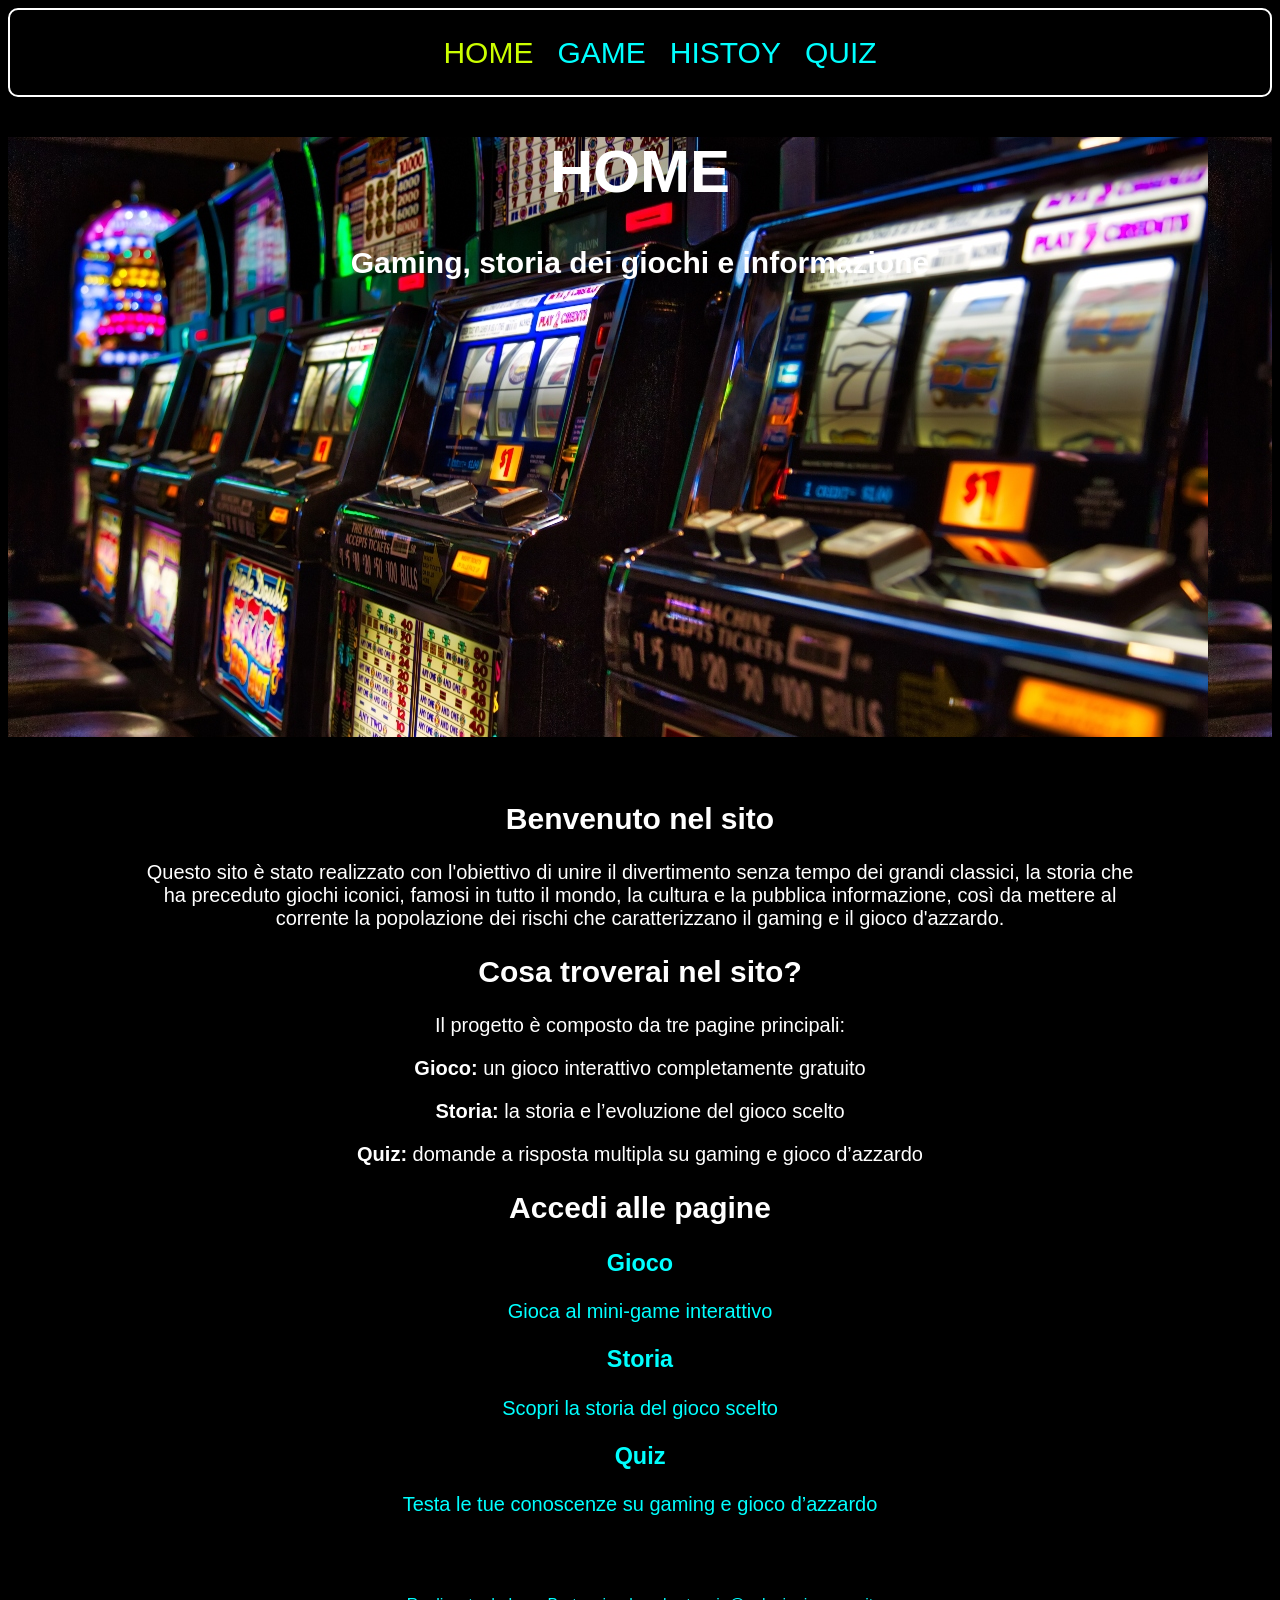
<file: 4B-bertoncin-website/index.html>
<!DOCTYPE html>
<html lang="it">
    <head>
        <meta charset="UTF-8">
        <meta name="author" content="">
        <meta name="description" content="">
        <meta name="viewport" content="width=device-width, initial-scale=1.0">
        <link rel="stylesheet" href="css/style.css">
        <link rel="stylesheet" href="css/index.css">
    </head>

    <body>
        <header>
            <div class="navbar">
                <ul>
                    <li><a href="index.html" class="active">HOME</a></li>
                    <li><a href="game.html">GAME</a></li>
                    <li><a href="history.html">HISTOY</a></li>
                    <li><a href="quiz.html">QUIZ</a></li>
                </ul>
            </div>
            <div class="carousel">
                <h1>HOME</h1>
                <h2>Gaming, storia dei giochi e informazione</h2>
            </div>
        </header>

        <main>
            <section>
                <h2>Benvenuto nel sito</h2>
                <p>
                    Questo sito è stato realizzato con l'obiettivo di unire 
                    il divertimento senza tempo dei grandi classici, la storia che ha preceduto giochi iconici,
                    famosi in tutto il mondo, la cultura e la pubblica informazione,
                    così da mettere al corrente la popolazione dei rischi
                    che caratterizzano il gaming e il gioco d'azzardo.
                </p>
            </section>

            <section>
                <h2>Cosa troverai nel sito?</h2>
                <p>
                    Il progetto è composto da tre pagine principali:
                </p>

                <p><strong>Gioco:</strong> un gioco interattivo completamente gratuito</p>
                <p><strong>Storia:</strong> la storia e l’evoluzione del gioco scelto</p>
                <p><strong>Quiz:</strong> domande a risposta multipla su gaming e gioco d’azzardo</p>
                
            </section>

            <section class="cards">
                <h2>Accedi alle pagine</h2>

                <div class="card-container">

                    <a class="card" href="game.html">
                        <h3>Gioco</h3>
                        <p>Gioca al mini-game interattivo</p>
                    </a>

                    <a class="card" href="history.html">
                        <h3> Storia</h3>
                        <p>Scopri la storia del gioco scelto</p>
                    </a>

                    <a class="card" href="quiz.html">
                        <h3>Quiz</h3>
                        <p>Testa le tue conoscenze su gaming e gioco d’azzardo</p>
                    </a>

                </div>
            </section>
        </main>
        
        
        <footer>
            <a href="mailto:luca.bertoncin@salesiani.novara.it">Realizzato da Luca Bertoncin - luca.bertoncin@salesiani.novara.it</a>
        </footer>
    </body>
</html>
</file>
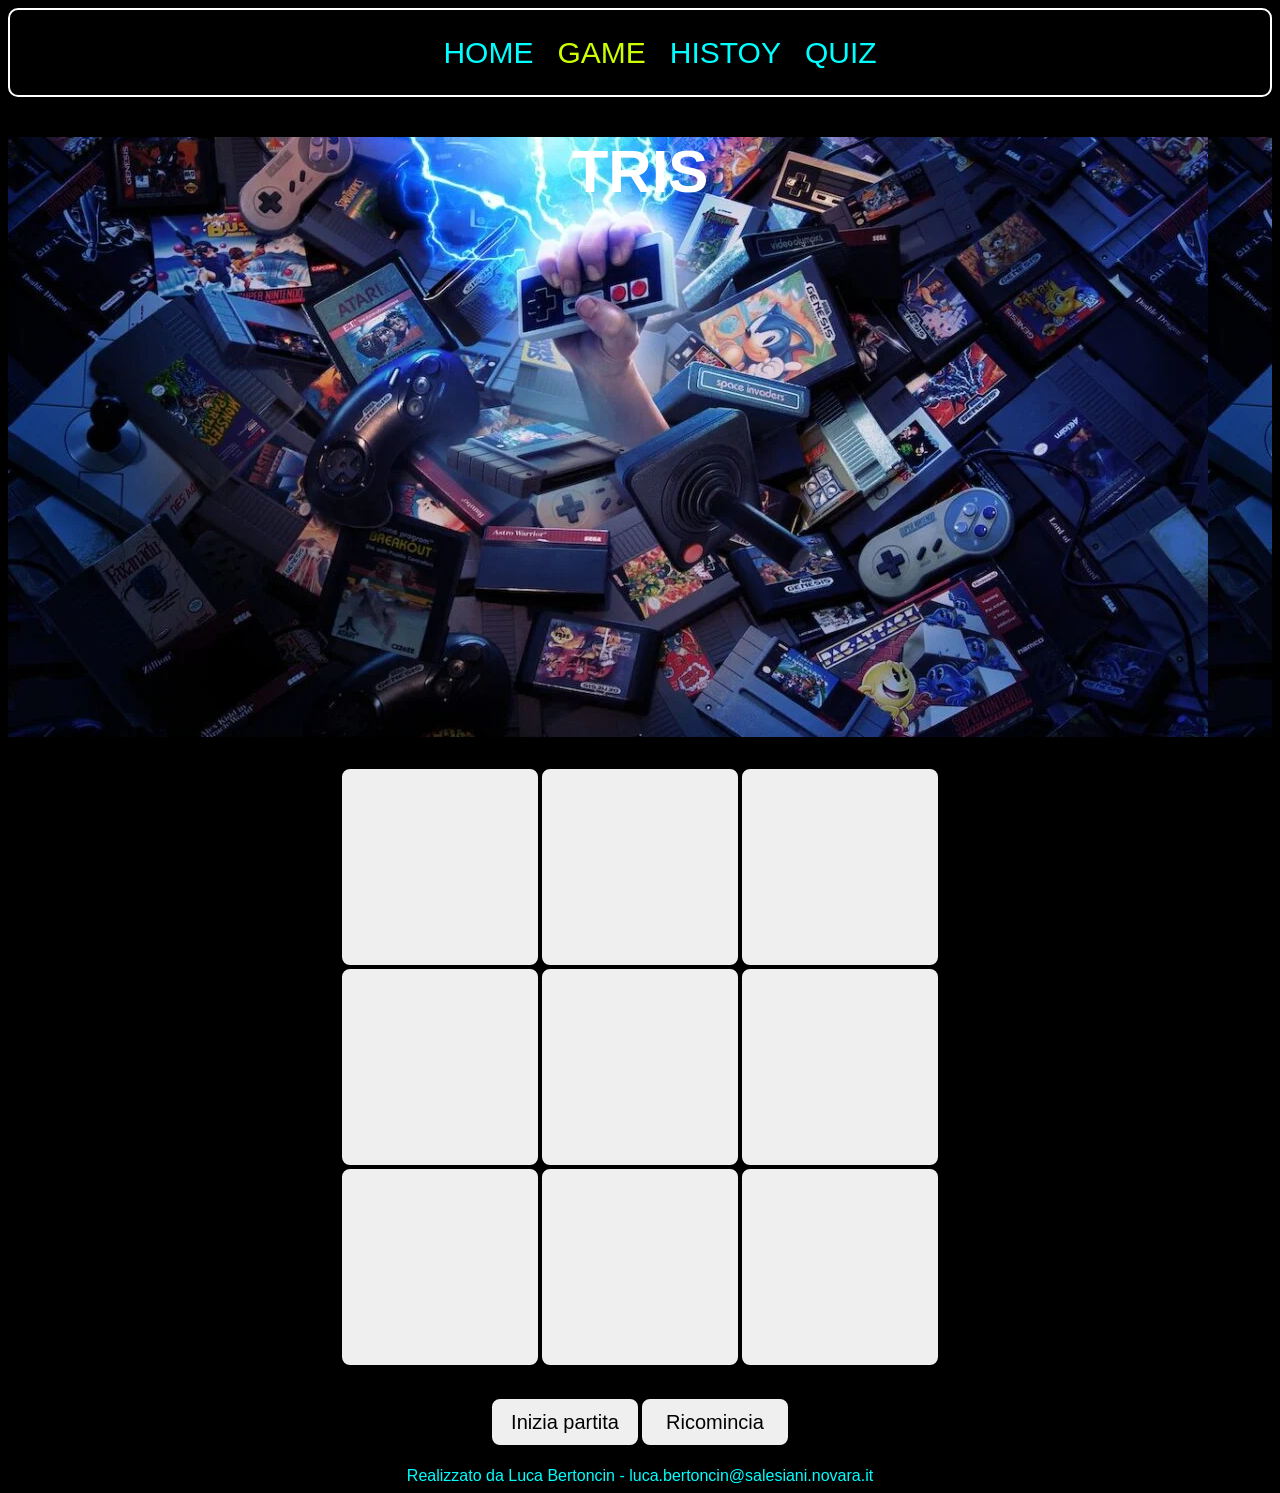
<file: 4B-bertoncin-website/game.html>
<!DOCTYPE html>
<html>
    <head>
        <title>Tris</title>
    <link rel="stylesheet" href="css/game.css">
    <link rel="stylesheet" href="css/style.css">
    </head>
    <body>
        <header>
            <div class="navbar">
                <ul>
                    <li><a href="index.html">HOME</a></li>
                    <li><a href="game.html" class="active">GAME</a></li>
                    <li><a href="history.html">HISTOY</a></li>
                    <li><a href="quiz.html">QUIZ</a></li>
                </ul>
            </div>
            <div class="carousel">
                <h1>TRIS</h1>
            </div>
        </header>

        <main>
            <p id="turno"></p>
            <div class="container">
                <div class="square">
                    <div class="row">
                        <button id="cell-0-0" class="cell" onclick="setSymbol(0, 0)"></button>
                        <button id="cell-0-1" class="cell" onclick="setSymbol(0, 1)"></button>
                        <button id="cell-0-2" class="cell" onclick="setSymbol(0, 2)"></button>
                    </div>
                    <div class="row">
                        <button id="cell-1-0" class="cell" onclick="setSymbol(1, 0)"></button>
                        <button id="cell-1-1" class="cell" onclick="setSymbol(1, 1)"></button>
                        <button id="cell-1-2" class="cell" onclick="setSymbol(1, 2)"></button>
                    </div>
                    <div class="row">
                        <button id="cell-2-0" class="cell" onclick="setSymbol(2, 0)"></button>
                        <button id="cell-2-1" class="cell" onclick="setSymbol(2, 1)"></button>
                        <button id="cell-2-2" class="cell" onclick="setSymbol(2, 2)"></button>
                    </div>
                </div>
            </div>

            <div class="btns">
                <button onclick="startGame()">Inizia partita</button>

                <button onclick="resetGame()">Ricomincia</button>
            </div>
        
        </main>

        <footer>
            <a href="mailto:luca.bertoncin@salesiani.novara.it">Realizzato da Luca Bertoncin - luca.bertoncin@salesiani.novara.it</a>
        </footer>

        <script src="js/game.js"></script>
    </body>
</html>
</file>
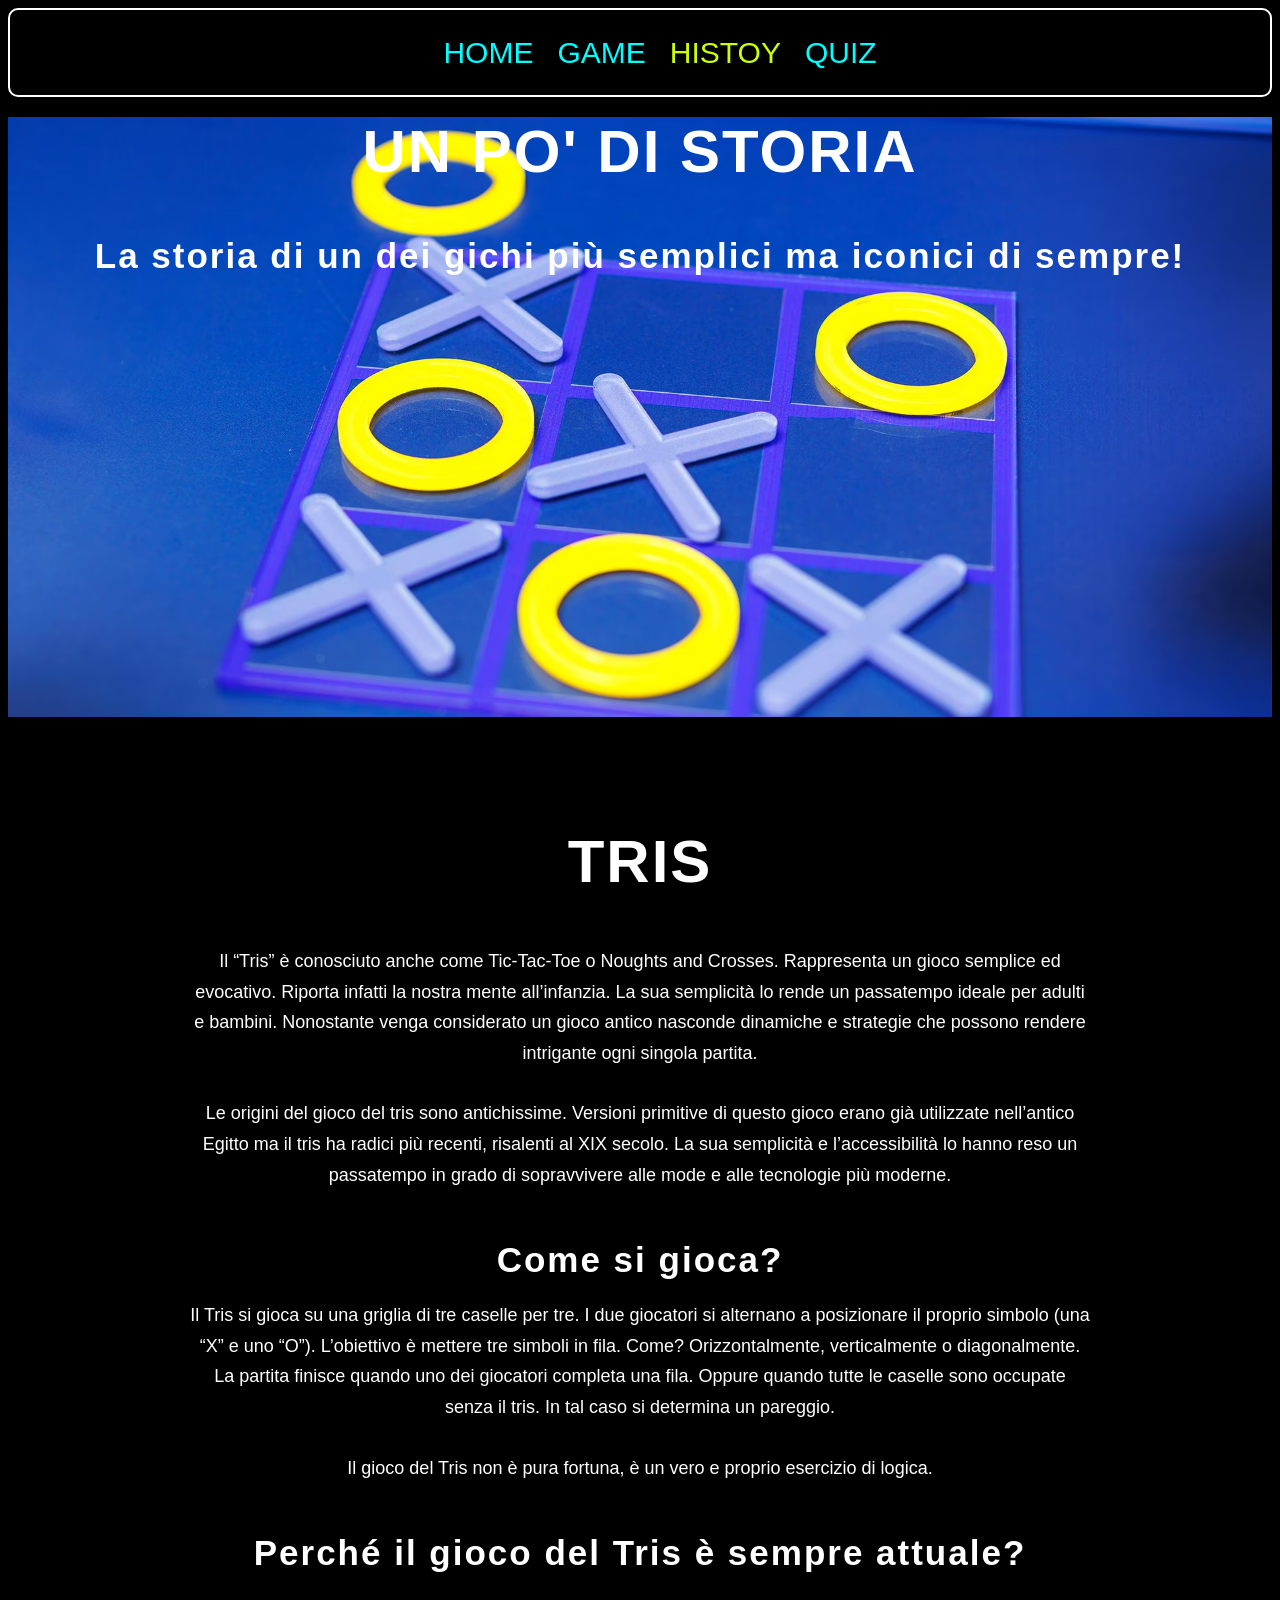
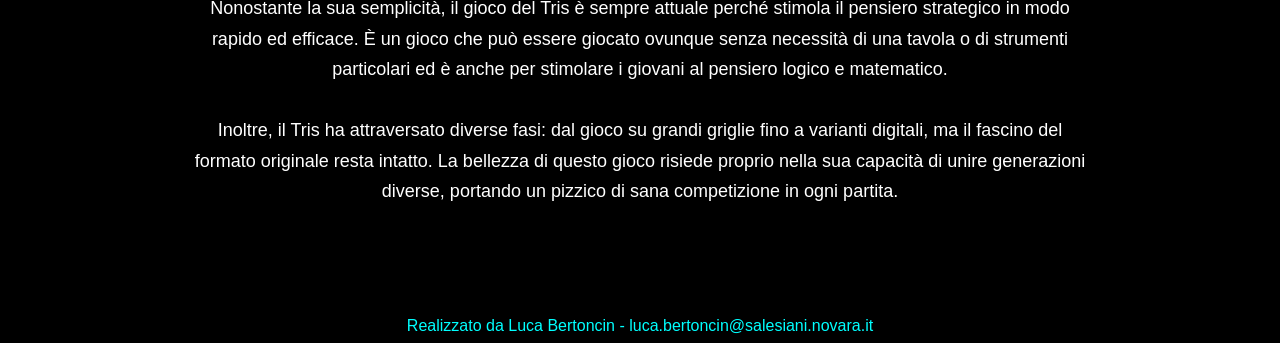
<file: 4B-bertoncin-website/history.html>
<!DOCTYPE html>
<html lang="it">
    <head>
        <meta charset="UTF-8">
        <meta name="author" content="">
        <meta name="description" content="">
        <meta name="viewport" content="width=device-width, initial-scale=1.0">
        <link rel="stylesheet" href="css/history.css">
        <link rel="stylesheet" href="css/style.css">
    </head>

    <body>
        <header>
            <div class="navbar">
                <ul>
                    <li><a href="index.html">HOME</a></li>
                    <li><a href="game.html">GAME</a></li>
                    <li><a href="history.html" class="active">HISTOY</a></li>
                    <li><a href="quiz.html">QUIZ</a></li>
                </ul>
            </div>
            <div class="carousel">
                <h1>UN PO' DI STORIA</h1>
                <h2>La storia di un dei gichi più semplici ma iconici di sempre!</h2>
            </div>
            <section>
        </header>

        <main>
            <section>
                <h1>TRIS</h1>
            </section>
            <section>
                <p>Il “Tris” è conosciuto anche come Tic-Tac-Toe o Noughts and Crosses. Rappresenta un gioco semplice ed evocativo. Riporta infatti la nostra mente all’infanzia. La sua semplicità lo rende un passatempo ideale per adulti e bambini. Nonostante venga considerato un gioco antico nasconde dinamiche e strategie che possono rendere intrigante ogni singola partita.</p>
                <p>Le origini del gioco del tris sono antichissime. Versioni primitive di questo gioco erano già utilizzate nell’antico Egitto ma il tris ha radici più recenti, risalenti al XIX secolo. La sua semplicità e l’accessibilità lo hanno reso un passatempo in grado di sopravvivere alle mode e alle tecnologie più moderne.</p>
            </section>
            <section>
                <h2>Come si gioca?</h2>
                <p>Il Tris si gioca su una griglia di tre caselle per tre. I due giocatori si alternano a posizionare il proprio simbolo (una “X” e uno “O”). L’obiettivo è mettere tre simboli in fila. Come? Orizzontalmente, verticalmente o diagonalmente. La partita finisce quando uno dei giocatori completa una fila. Oppure quando tutte le caselle sono occupate senza il tris. In tal caso si determina un pareggio.</p>
                <p>Il gioco del Tris non è pura fortuna, è un vero e proprio esercizio di logica.</p>
            </section>
            <section>
                <h2>Perché il gioco del Tris è sempre attuale?</h2>
                <p>Nonostante la sua semplicità, il gioco del Tris è sempre attuale perché stimola il pensiero strategico in modo rapido ed efficace. È un gioco che può essere giocato ovunque senza necessità di una tavola o di strumenti particolari ed è anche per stimolare i giovani al pensiero logico e matematico.</p>
                <p>Inoltre, il Tris ha attraversato diverse fasi: dal gioco su grandi griglie fino a varianti digitali, ma il fascino del formato originale resta intatto. La bellezza di questo gioco risiede proprio nella sua capacità di unire generazioni diverse, portando un pizzico di sana competizione in ogni partita.</p>
                <p></p>
            </section>
        </main>

        <footer>
            <a href="mailto:luca.bertoncin@salesiani.novara.it">Realizzato da Luca Bertoncin - luca.bertoncin@salesiani.novara.it</a>
        </footer>
    </body>
</html>
</file>
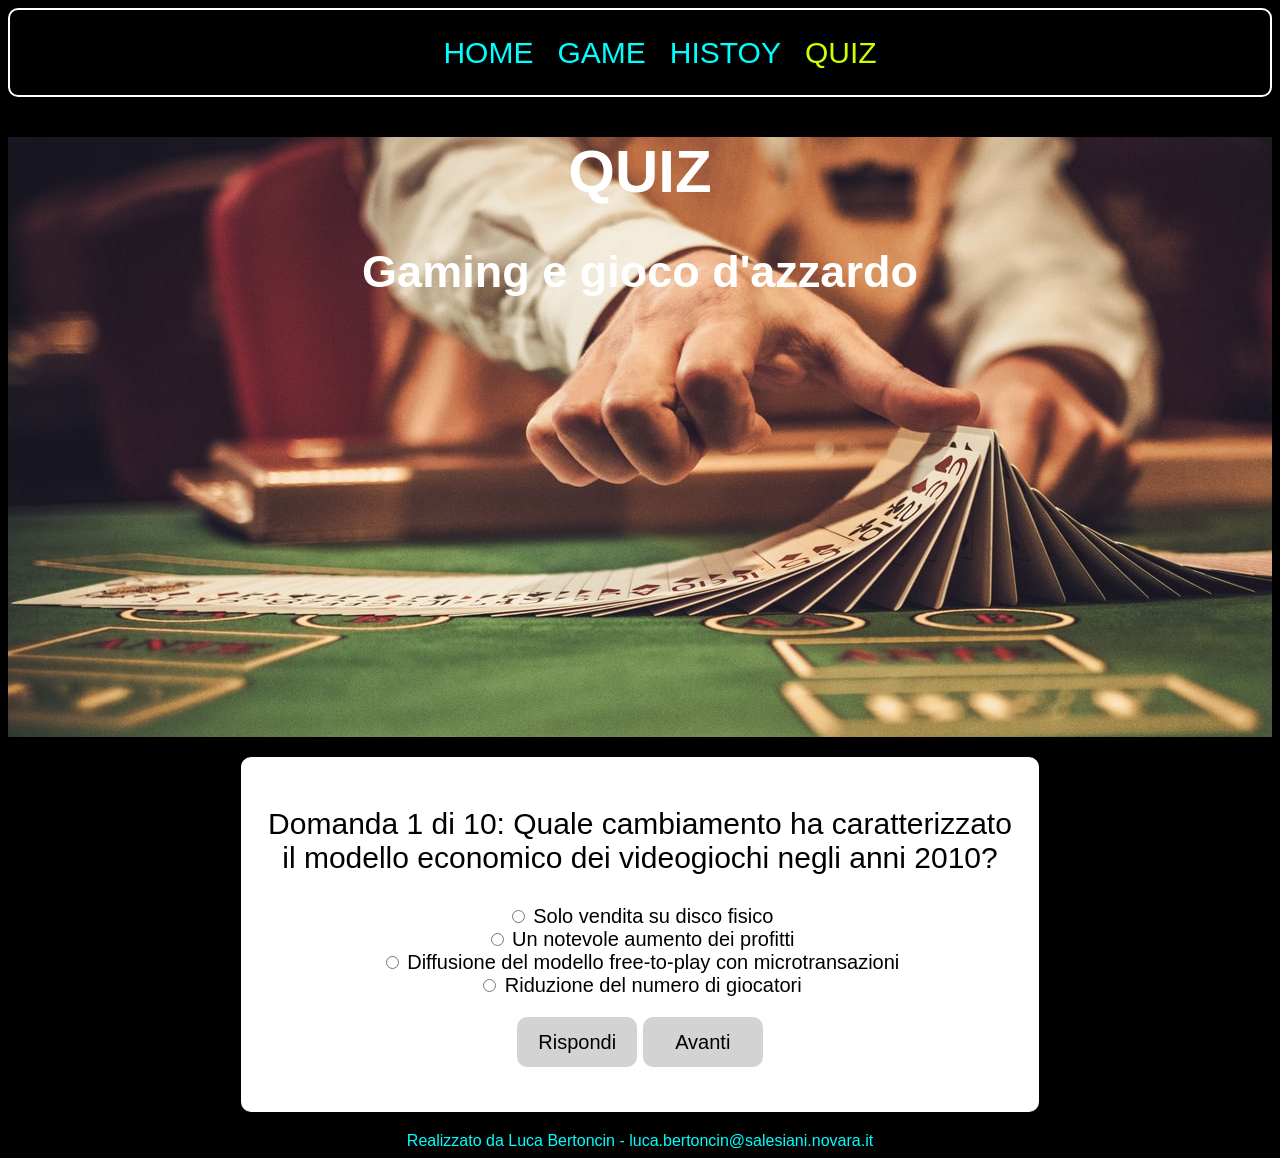
<file: 4B-bertoncin-website/quiz.html>
<!DOCTYPE html>
<html lang="it">
    <head>
        <meta charset="UTF-8">
        <title>Quiz Gaming</title>
        <link rel="stylesheet" href="css/quiz.css">
        <link rel="stylesheet" href="css/style.css">
    </head>
    <body>

    <header>
        <div class="navbar">
            <ul>
                <li><a href="index.html">HOME</a></li>
                <li><a href="game.html">GAME</a></li>
                <li><a href="history.html">HISTOY</a></li>
                <li><a href="quiz.html" class="active">QUIZ</a></li>
            </ul>
        </div>
        <div class="carousel">
            <h1>QUIZ</h1>
            <h2>Gaming e gioco d'azzardo</h2>
        </div>
    </header>

    <main>
        <div id="quiz">

            <p id="domanda"></p>

            <div id="opzioni"></div>

            <button onclick="controlla()">Rispondi</button>
            <button onclick="avanti()">Avanti</button>

            <p id="feedback"></p>

        </div>
    </main>

    <footer>
        <a href="mailto:luca.bertoncin@salesiani.novara.it">Realizzato da Luca Bertoncin - luca.bertoncin@salesiani.novara.it</a>
    </footer>
<script src="js/quiz.js"></script>
</body>
</html>
</file>
<file: 4B-bertoncin-website/css/style.css>
body {
    background-color: black;
    color: white;
}

.navbar {
    background-color: black;
    height: 65px;
    text-align: center;
    padding: 10px;
    border: 2px solid white;
    border-radius: 10px;
}

.navbar li {
    display: inline;
    padding: 10px;
    font-family:Impact, Haettenschweiler, 'Arial Narrow Bold', sans-serif;
    font-size: 30px;
}

a:link {
    text-decoration: none;
    color:#00FFFF;
}

a:visited {
    color:#FF007F;
}

a:hover{
    color:#39FF14;
}

a.active {
    color:#ccff00;
}

footer {
    margin-top: 20px;
    font-family: Arial, Helvetica, sans-serif;
    text-align: center;
}
</file>
<file: 4B-bertoncin-website/css/index.css>
.carousel {
    background-image: url("../img/slot_machine.jpg");
    height: 600px;
    color: white;
    text-align: center;
    font-family:Impact, Haettenschweiler, 'Arial Narrow Bold', sans-serif;
    font-size: 30px;
}

main {
    margin: 0;
    padding: 40px 10%;
    text-align: center;
    font-family: Arial, Helvetica, sans-serif;
}

main {
    font-size: 20px;
}

h2 {
    font-size: 30px;
}
</file>
<file: 4B-bertoncin-website/css/game.css>
.square {
    width: 600px;
    height: 600px;
    background-color: blue;
}

.row {
    height: 200px;
    width: 100%;
    background-color: black;
    display: flex;
    flex-direction: row;
    justify-content: space-between;
}

.cell {
    height: 200px;
    width: 200px;
    max-height: 200px;
    max-width: 200px;
    margin: 0px;
    padding: 0px;
    font-size: 60px;
    font-weight: bold;
}

.carousel {
    background-image: url("../img/sv2-1200x675.jpg.webp");
    height: 600px;
    color: white;
    text-align: center;
    font-family:Impact, Haettenschweiler, 'Arial Narrow Bold', sans-serif;
    font-size: 30px;
}

.container {
    display: flex;
    justify-content: center;
    align-items: center;
    margin-bottom: 30px;
}

p {
    font-family:Impact, Haettenschweiler, 'Arial Narrow Bold', sans-serif;
    font-size: 30px;
    text-align: center;
}

button {
    height: 50px;
    width: 150px;
    font-family: Arial, Helvetica, sans-serif;
    font-size: 20px;
    border-radius: 10px;
    border: 2px solid black;
    cursor: pointer;
}

.btns {
    display: flex;
    justify-content: center;
}

button:hover {
    background-color: #39FF14;
}
</file>
<file: 4B-bertoncin-website/css/history.css>
main {
    background-color: #000;
    color: #fff;
    margin: 0;
    padding: 40px 10%;
    text-align: center;
    font-family: Arial, sans-serif;
}

h1, h2 {
    font-family: Impact, Haettenschweiler, "Arial Narrow Bold", sans-serif;
    letter-spacing: 2px;
    margin-bottom: 20px;
    color: white;
}

h1 {
    font-size: 60px;
    margin-top: 20px;
}

h2 {
    font-size: 35px;
    margin-top: 50px;
}

p {
    font-family: Arial, Helvetica, sans-serif;
    font-size: 18px;
    line-height: 1.7;
    max-width: 900px;
    margin: 0 auto 30px auto;
}

section {
    margin-bottom: 50px;
}

.carousel {
    background-image: url("../img/tris-nel-tris.jpg.avif");
    background-size: cover;
    height: 600px;
    color: white;
    text-align: center;
    font-size: 30px;
}
</file>
<file: 4B-bertoncin-website/css/quiz.css>
body {
  text-align: center;
}

.carousel {
    background-image: url("../img/gioco-d-azzardo-2.jpg");
    height: 600px;
    color: white;
    text-align: center;
    font-family:Impact, Haettenschweiler, 'Arial Narrow Bold', sans-serif;
    font-size: 30px;
}

#quiz {
    background-color: white;
    margin: 20px auto;
    padding: 20px;
    width: 60%;
    border-radius: 10px;
    color: black;
    font-family: Impact, Haettenschweiler, 'Arial Narrow Bold', sans-serif;
    font-size: 20px;
}

button {
    height: 50px;
    width: 120px;
    font-family: Arial, Helvetica, sans-serif;
    margin-top: 20px;
    padding: 10px;
    cursor: pointer;
    border-radius: 10px;
    border: none;
    background-color: lightgrey;
    font-size: 20px;
}

button:hover {
    background-color: #39FF14;
}

#feedback {
    font-weight: bold;
    margin-top: 25px;
    font-family: Arial, Helvetica, sans-serif; 
    font-size: 20px;
    color: black;
}

#domanda {
    font-family:Impact, Haettenschweiler, 'Arial Narrow Bold', sans-serif;
    font-size: 30px;
    color: black;
}

#opzioni {
    font-family: Arial, Helvetica, sans-serif; 
    font-size: 20px;
    color: black;
}
</file>
